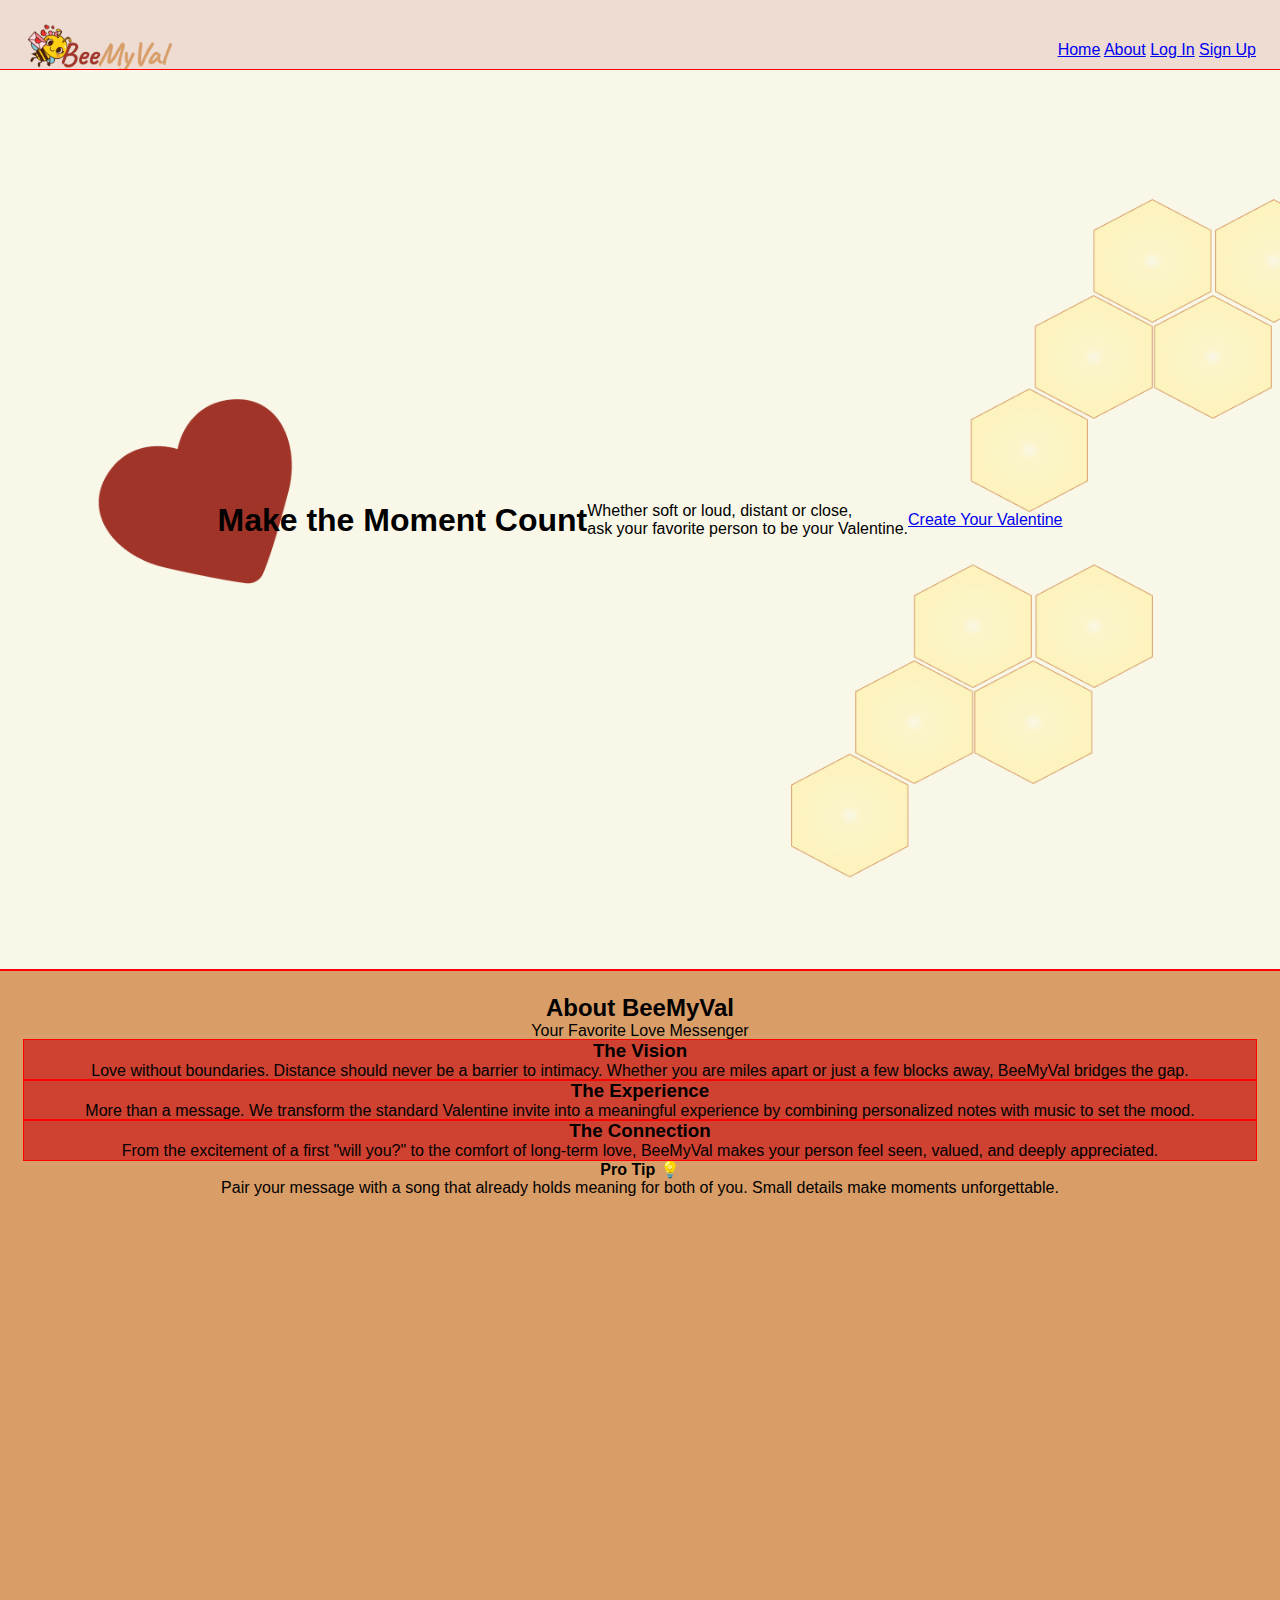
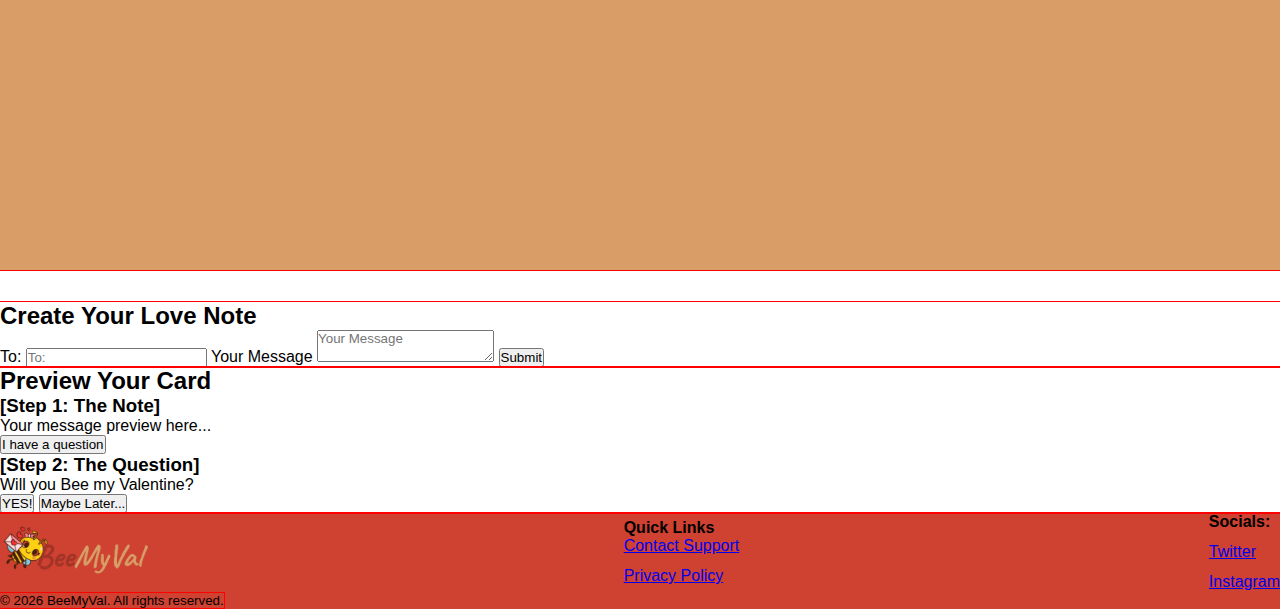
<file: index.html>
<!doctype html>
<html lang="en">
  <head>
    <meta charset="UTF-8" />
    <meta name="viewport" content="width=device-width, initial-scale=1.0" />
    <title>BeeMyVal</title>
    <link rel="stylesheet" href="css/style.css" />
  </head>
  <body>
    <header class="header-grid highlight-bg outline container-lg">
      <nav class="flex navbar outline" aria-label="navigation">
        <a href="/" class="logo" aria-label="BeeMyVal homepage">
          <img src="images/logo.png" alt="BeeMyVal Logo" />
        </a>
        <div class="pages">
          <a href="/">Home</a>
          <a href="#about">About</a>

          <a href="login.html">Log In</a>
          <a href="signup.html">Sign Up</a>
        </div>
      </nav>

      <section id="hero" class="highlight outline hero">
        <h1>Make the Moment Count</h1>
        <p>
          Whether soft or loud, distant or close,<br />ask your favorite person
          to be your Valentine.
        </p>
        <a href="#form" class="cta-button">Create Your Valentine</a>
      </section>
    </header>

    <main>
      <section
        id="about"
        class="about-grid highlight-bg outline about container-lg"
      >
        <div class="about-text">
          <h2>About BeeMyVal</h2>
          <p>Your Favorite Love Messenger</p>
        </div>
        <article class="about-card about-1 highlight outline">
          <h3>The Vision</h3>
          <p>
            Love without boundaries. Distance should never be a barrier to
            intimacy. Whether you are miles apart or just a few blocks away,
            BeeMyVal bridges the gap.
          </p>
        </article>
        <article class="about-card about-2 highlight outline">
          <h3>The Experience</h3>
          <p>
            More than a message. We transform the standard Valentine invite into
            a meaningful experience by combining personalized notes with music
            to set the mood.
          </p>
        </article>
        <article class="about-card about-3 highlight outline">
          <h3>The Connection</h3>
          <p>
            From the excitement of a first "will you?" to the comfort of
            long-term love, BeeMyVal makes your person feel seen, valued, and
            deeply appreciated.
          </p>
        </article>
        <aside>
          <h4>Pro Tip 💡</h4>
          <p>
            Pair your message with a song that already holds meaning for both of
            you. Small details make moments unforgettable.
          </p>
        </aside>
      </section>

      <section id="form" class="outline">
        <h2>Create Your Love Note</h2>
        <form action="/" method="POST">
          <label for="receiver">To:</label>
          <input type="text" id="receiver" name="receiver" placeholder="To:" />
          <label for="message">Your Message</label>
          <textarea
            id="message"
            name="message"
            placeholder="Your Message"
          ></textarea>
          <input type="submit" value="Submit" />
        </form>
      </section>

      <section id="preview" class="outline">
        <h2>Preview Your Card</h2>
        <div class="question1">
          <h3>[Step 1: The Note]</h3>
          <p>Your message preview here...</p>
          <button>I have a question</button>
        </div>

        <div class="question2">
          <h3>[Step 2: The Question]</h3>
          <p>Will you Bee my Valentine?</p>
          <button class="yes">YES!</button>
          <button class="later">Maybe Later...</button>
        </div>
      </section>
    </main>

    <footer class="outline highlight">
      <div class="footer-content flex gap-lg">
        <a href="/" class="logo">
          <img src="images/logo.png" alt="BeeMyVal Logo" />
        </a>

        <div class="footer-links">
          <h4>Quick Links</h4>
          <nav aria-label="Footer" class="flex-col gap-xs">
            <a href="#contact" class="clean-link">Contact Support</a>
            <a href="#" class="clean-link">Privacy Policy</a>
          </nav>
        </div>

        <div class="footer-socials flex-col gap-xs">
          <h4>Socials:</h4>
          <a href="#" class="clean-link">Twitter</a>
          <a href="#" class="clean-link">Instagram</a>
        </div>
      </div>

      <small class="footer-bottom outline">
        &copy; 2026 BeeMyVal. All rights reserved.
      </small>
    </footer>
  </body>
</html>
</file>
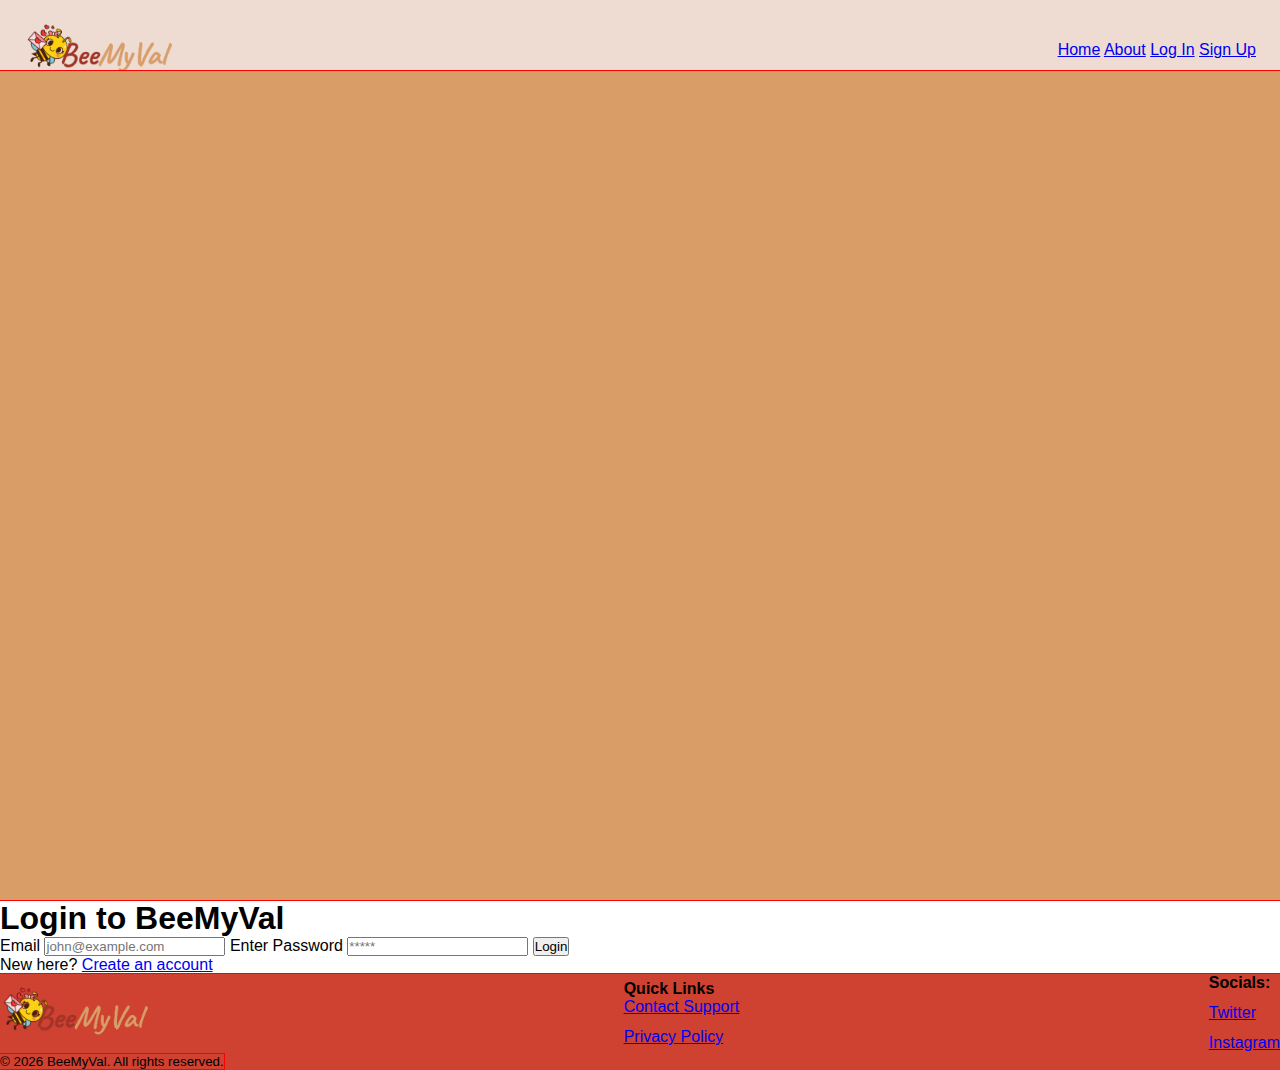
<file: login.html>
<!DOCTYPE html>
<html lang="en">
  <head>
    <meta charset="UTF-8" />
    <meta name="viewport" content="width=device-width, initial-scale=1.0" />
    <link rel="stylesheet" href="css/style.css" />
    <link rel="stylesheet" href="css/forms.css" />
    <title>Login | BeeMyVal</title>
  </head>

  <body>
    <header class="header-grid highlight-bg outline">
      <nav class="flex navbar outline" aria-label="navigation">
        <a href="index.html" class="logo" aria-label="BeeMyVal homepage">
          <img src="images/logo.png" alt="BeeMyVal Logo" />
        </a>
        <div class="pages">
          <a href="index.html">Home</a>
          <a href="index.html#about">About</a>

          <a href="login.html">Log In</a>
          <a href="signup.html">Sign Up</a>
        </div>
      </nav>
    </header>
    <main>
      <h1>Login to BeeMyVal</h1>
      <form action="create.html">
        <label for="email">Email</label>
        <input
          type="email"
          id="email"
          name="email"
          placeholder="john@example.com"
          required
        />

        <label for="password">Enter Password</label>
        <input
          type="password"
          id="password"
          name="password"
          placeholder="*****"
          required
        />

        <button type="submit">Login</button>
      </form>
      <p>New here? <a href="signup.html">Create an account</a></p>
    </main>
    <footer class="outline highlight">
      <div class="footer-content flex gap-lg">
        <a href="index.html" class="logo">
          <img src="images/logo.png" alt="BeeMyVal Logo" />
        </a>

        <div class="footer-links">
          <h4>Quick Links</h4>
          <nav aria-label="Footer" class="flex-col gap-xs">
            <a href="index.html#contact" class="clean-link">Contact Support</a>
            <a href="#" class="clean-link">Privacy Policy</a>
          </nav>
        </div>

        <div class="footer-socials flex-col gap-xs">
          <h4>Socials:</h4>
          <a href="#" class="clean-link">Twitter</a>
          <a href="#" class="clean-link">Instagram</a>
        </div>
      </div>

      <small class="footer-bottom outline">
        &copy; 2026 BeeMyVal. All rights reserved.
      </small>
    </footer>
  </body>
</html>
</file>
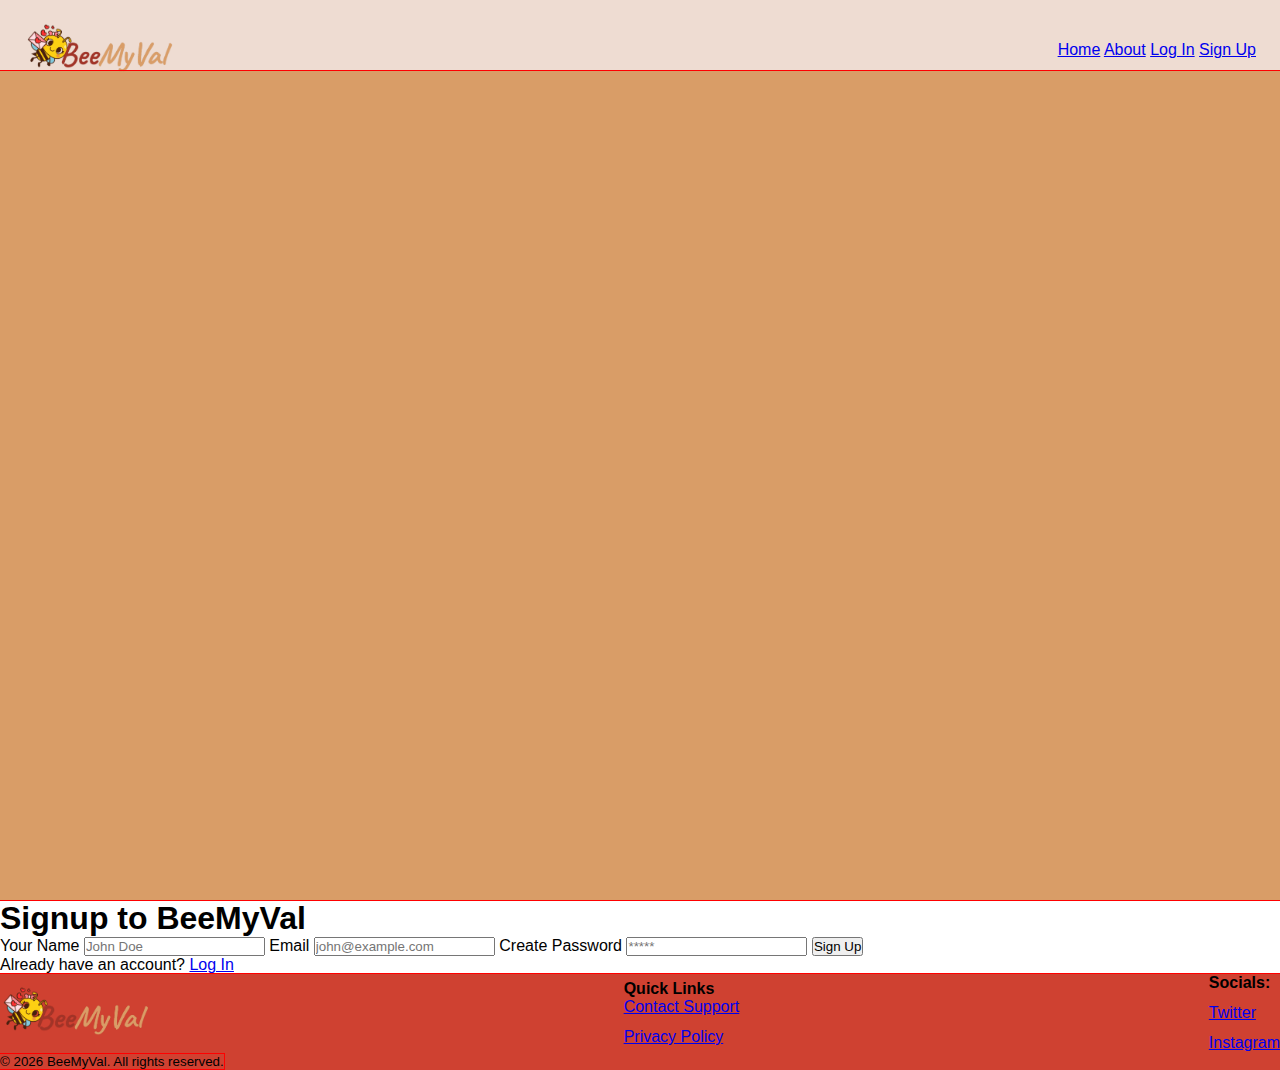
<file: signup.html>
<!doctype html>
<html lang="en">
  <head>
    <meta charset="UTF-8" />
    <meta name="viewport" content="width=device-width, initial-scale=1.0" />
    <link rel="stylesheet" href="css/style.css" />
    <link rel="stylesheet" href="css/forms.css" />
    <title>Sign-up | BeeMyVal</title>
  </head>

  <body>
    <header class="header-grid highlight-bg outline">
      <nav class="flex navbar outline" aria-label="navigation">
        <a href="index.html" class="logo" aria-label="BeeMyVal homepage">
          <img src="images/logo.png" alt="BeeMyVal Logo" />
        </a>
        <div class="pages">
          <a href="index.html">Home</a>
          <a href="index.html#about">About</a>

          <a href="login.html">Log In</a>
          <a href="signup.html">Sign Up</a>
        </div>
      </nav>
    </header>
    <main>
      <h1>Signup to BeeMyVal</h1>
      <form action="create.html">
        <label for="name">Your Name</label>
        <input
          type="text"
          id="name"
          name="name"
          placeholder="John Doe"
          required
        />

        <label for="email">Email</label>
        <input
          type="email"
          id="email"
          name="email"
          placeholder="john@example.com"
          required
        />

        <label for="password">Create Password</label>
        <input
          type="password"
          id="password"
          name="password"
          placeholder="*****"
          required
        />

        <button type="submit">Sign Up</button>
      </form>
      <p>Already have an account? <a href="login.html">Log In</a></p>
    </main>
    <footer class="outline highlight">
      <div class="footer-content flex gap-lg">
        <a href="index.html" class="logo">
          <img src="images/logo.png" alt="BeeMyVal Logo" />
        </a>

        <div class="footer-links">
          <h4>Quick Links</h4>
          <nav aria-label="Footer" class="flex-col gap-xs">
            <a href="index.html#contact" class="clean-link">Contact Support</a>
            <a href="#" class="clean-link">Privacy Policy</a>
          </nav>
        </div>

        <div class="footer-socials flex-col gap-xs">
          <h4>Socials:</h4>
          <a href="#" class="clean-link">Twitter</a>
          <a href="#" class="clean-link">Instagram</a>
        </div>
      </div>

      <small class="footer-bottom outline">
        &copy; 2026 BeeMyVal. All rights reserved.
      </small>
    </footer>
  </body>
</html>
</file>
<file: css/style.css>
/* ====== General styling ====== */

:root {
  --color-primary: #d99d67;
  --color-secondary: #cf4131;
  --color-accent: #a13428;
  --color-background: #eedcd2;
  --color-text: #a13428;
  --color-neutral: #f6ebdf;
  --color-black: #000000;
  --color-white: #ffffff;
  --color-hover: #f3c6c1;
  --device-sm: 600px;
  --device-md: 768px;
  --device-lg: 1024px;
  --height-xl: 100vh;
  --height-lg: 80vh;
  --height-md: 40vh;
  --height-sm: 20vh;

  /* Spacing */
  --space-xxs: 0.02rem;
  --space-xs: 0.75rem;
  --space-sm: 1rem;
  --space-md: 1.5rem;
  --space-lg: 2rem;
  --space-xl: 2.5rem;

  /* Section Padding */
  --section-py: 10vh;
  --section-px: 5vw;
  --section-px-lg: 10vw;

  /* Border Radius */
  --radius-sm: 5px;
  --radius-md: 15px;
  --radius-lg: 25px;

  /* Layout */
  --nav-height: 70px;
  --nav-height-mobile: 110px;

  /* Typography */
  --font-main: "Carme", sans-serif;
  --font-accent: "Caveat", cursive;
  --fs-h1: 3rem;
  --fs-h2: 2.25rem;
  --fs-body: 1.2rem;
  --fs-big: 1.5rem;
  --fs-small: 1rem;
  --fw-bold: 700;

  --transition: all 0.3s ease;
  --shadow-soft:
    0 10px 30px rgba(0, 0, 0, 0.08), 0 4px 12px rgba(217, 157, 103, 0.15);
}

* {
  box-sizing: border-box;
  padding: 0;
  margin: 0;
  font-family: var(--font-main);
}

.center-child {
  display: grid;
  place-content: center;
}

.outline {
  outline: 1px solid red;
}

.highlight {
  background-color: var(--color-secondary);
}

.highlight-bg {
  background-color: var(--color-primary);
}

/* Base Component */
.btn {
  display: inline-block;
  padding: var(--space-sm) var(--space-md);
  margin-top: var(--space-md);
  border-radius: var(--radius-lg);
  font-family: var(--font-main);
  text-decoration: none;
  cursor: pointer;
  transition: var(--transition);
}

.btn--primary {
  background-color: var(--color-accent);
  color: var(--color-white);
  font-weight: var(--fw-bold);
  border: none;
}

.btn--primary:hover {
  background-color: var(--color-secondary);
  transform: translateY(-2px);
}

.flex {
  display: flex;
  justify-content: space-between;
  align-items: center;
  flex-wrap: wrap;
}

.flex-col {
  display: flex;
  flex-direction: column;
}

.gap-xs {
  gap: var(--space-xs);
}

.gap-lg {
  gap: var(--space-lg);
}

.clean__link {
  text-decoration: none;
  color: var(--color-black);
}
.clean__link:hover {
  text-decoration: underline;
}

.container-lg {
  min-height: var(--height-xl);
}

.container-md {
  min-height: var(--height-md);
}

.container-sm {
  min-height: var(--height-sm);
}

.bee__home {
  max-width: 40%;
  height: auto;
  position: absolute;
  left: -140px;
  top: 110px;
}
.card {
  background-color: var(--color-neutral);
  border-radius: var(--radius-lg);
  padding: var(--space-md);
  box-shadow: var(--shadow-soft);
  border: 1px solid rgba(217, 157, 103, 0.2);
}

/* === Component specific styling === */

.header-grid {
  display: grid;
  grid-template-rows: var(--nav-height) 1fr;
  grid-template-areas:
    "nav"
    "hero";
  min-height: 100vh;
}

.navbar {
  grid-area: nav;
  display: flex;
  justify-content: space-between;
  align-items: center;
  padding: var(--space-md);
  background-color: var(--color-background);
  width: 100%;
}

.nav__logo {
  height: 36px;
  width: auto;
}

.nav__toggle {
  display: none;
  background: none;
  border: none;
  font-size: var(--fs-big);
  cursor: pointer;
}

.nav__links {
  display: flex;
  gap: var(--space-md);
  align-items: center;
}

.nav__item {
  text-decoration: none;
  color: var(--color-text);
  font-family: var(--font-main);
  font-weight: 500;
  transition: var(--transition);
}

.nav__item:hover {
  color: var(--color-secondary);
}

.nav__item-cta {
  background-color: var(--color-accent);
  color: var(--color-neutral);
  padding: 0.5rem 1.2rem;
  border-radius: var(--radius-lg);
  font-weight: bold;
}

.nav__item-cta:hover {
  background-color: var(--color-secondary);
  color: var(--color-white);
}
.logo img {
  height: 48px;
  width: auto;
}

.paragraph {
  font-family: var(--font-main);
  font-size: var(--fs-body);
  color: var(--accent-color);
  margin-top: var(--space-md);
  margin-bottom: var(--space-xs);
}
.hero {
  display: flex;
  justify-content: center;
  align-items: center;
  background-image: url("../images/background-desktop.png");
  background-size: cover;
  width: 100%;
  min-height: 100vh;
  background-position: center;
  background-repeat: no-repeat;
}

.hero__content {
  position: relative;
  max-width: 800px;
  padding: var(--space-xl);
  background: var(--color-background);
  border-radius: var(--radius-lg);
  box-shadow: var(--shadow-soft);
  display: flex;
  flex-direction: column;
  justify-content: center;
  align-items: center;
  text-align: center;
  font-family: var(--font-main);
  min-height: 400px;
}

.hero__content h1 {
  font-family: var(--font-main);
  font-size: var(--fs-h1);
  font-weight: var(--fw-bold);
  color: var(--color-accent);
  margin-bottom: var(--space-lg);
}

/* === About Section (Block) ==== */
.about {
  padding: var(--space-md);
  margin-bottom: var(--space-lg);
  text-align: center;
}

.about__title {
  font-size: var(--fs-h2);
  font-family: var(--font-main);
  color: var(--color-accent);
}

.about__grid {
  display: grid;
  grid-template-columns: 1fr;
  gap: var(--space-md);
}

.about__card {
  background-color: var(--color-neutral);
  padding: var(--space-md);
  margin: var(--space-xs);
  height: 250px;
  border-radius: var(--radius-lg);
  border: 1px solid rgba(161, 52, 40, 0.1);
  transition:
    transform 0.3s ease,
    box-shadow 0.3s ease;
}

.about__card:hover {
  transform: translateY(-5px);
  box-shadow: 0 10px 20px rgba(90, 56, 37, 0.1);
}

.about__card-title {
  color: var(--color-secondary);
  margin-bottom: var(--space-sm);
}

/* === Pro Tip Aside === */
.about__tip {
  margin-top: var(--space-lg);
  padding: var(--space-md);
  background-color: rgba(217, 157, 103, 0.1);
  border-left: 5px solid var(--color-primary);
  border-radius: var(--radius-md);
  font-style: italic;
  max-width: 600px;
  margin-top: var(--space-lg);
}

@media screen and (min-width: 768px) {
  .about__grid {
    display: grid;
    grid-template-columns: 1fr 1fr 1fr;
    grid-template-rows: 1fr 3fr;
    grid-template-areas:
      "about about about"
      "about-1 about-2 about-3"
      "aside aside aside";
    align-items: center;
    justify-items: center;
  }

  .about__text {
    grid-area: about;
  }

  .about-1 {
    grid-area: about-1;
  }

  .about-2 {
    grid-area: about-2;
  }

  .about-3 {
    grid-area: about-3;
  }

  .about__tip {
    grid-area: aside;
  }
}

.footer {
  padding: var(--space-lg) var(--section-px);
  background-color: var(--color-neutral);
  margin-top: var(--space-xl);
}

.footer__links h4,
.footer__socials h4 {
  margin-bottom: var(--space-sm);
}

.footer small {
  display: block;
  text-align: center;
  margin-top: var(--space-lg);
}

@media screen and (max-width: 428px) {
  .hero {
    display: flex;
    justify-content: center;
    align-items: center;
    background-image: url("../images/background-mobilex.png");
    background-size: cover;
    width: 100%;
    background-position: center;
    background-repeat: no-repeat;
  }
  .hero__content {
    width: 80%;
  }
  .bee__home {
    max-width: 40%;
    height: auto;
    position: absolute;
    left: -60px;
    top: 170px;
  }
  .footer__content {
    flex-direction: column;
    align-items: flex-start;
  }
}

@media screen and (max-width: 768px) {
  .about-grid {
    grid-template-columns: 1fr;
  }
  .nav__toggle {
    display: block;
  }

  .nav__toggle:hover {
    color: var(--color-text);
  }

  .header-grid {
    display: grid;
    grid-template-rows: var(--nav-height) 1fr;
    grid-template-areas:
      "nav"
      "hero";
    min-height: 100vh;
  }

  .nav__links {
    position: fixed;
    top: var(--nav-height);
    left: 0;
    width: 100%;
    z-index: 1000;
    background-color: var(--color-background);
    flex-direction: column;
    align-items: center;
    gap: var(--space-xxs);
    padding: var(--space-lg);
    box-shadow: var(--shadow-soft);
    display: none;
  }

  .nav__links.active {
    display: flex;
  }

  .nav__item {
    padding: var(--space-sm);
    width: 100%;
    text-align: center;
  }

  .nav__item-cta {
    width: 100%;
    max-width: 220px;
    text-align: center;
  }
}

.contact {
  text-align: center;
  padding: var(--section-py) var(--section-px);
  color: var(--color-neutral);
  background-color: var(--color-accent);
  display: flex;
  flex-direction: column;
  align-items: center;
  justify-content: center;
  gap: var(--space-sm);
}

.contact__link {
  color: var(--color-neutral);
  margin-top: var(--space-xs);
}

.contact__link:hover {
  text-decoration: underline;
}

.caveat-font {
  font-family: "Caveat", cursive;
  font-optical-sizing: auto;
  font-weight: 400;
  font-style: normal;
}
</file>
<file: css/forms.css>
/* Specific styles for Login page */
.form__container {
  display: flex;
  flex-direction: column;
  align-items: center;
  justify-content: center;
  min-height: calc(100vh - 200px);
  padding: var(--space-lg) var(--section-px);
  font-family: var(--font-main);
  text-align: center;
  background-image: url("../images/background.png");
  background-size: cover;
  width: 100%;
  height: 100vh;
  background-position: center;
  background-repeat: no-repeat;
  margin-top: var(--space-xxs);
}

.form__title {
  margin-bottom: var(--space-lg);
  color: var(--color-accent);
  font-family: var(--font-main);
}

.form {
  display: flex;
  flex-direction: column;
  gap: var(--space-sm);
  width: 100%;
  max-width: 400px;
  background-color: var(--color-neutral);
  padding: var(--space-lg);
  border-radius: var(--radius-md);
  box-shadow: var(--shadow-soft);
}

.form__label {
  text-align: left;
  font-weight: bold;
  color: var(--color-text);
}

.form__input {
  padding: var(--space-xs);
  border: 1px solid var(--color-primary);
  border-radius: var(--radius-sm);
  font-size: 1rem;
}

.paragraph {
  margin-top: var(--space-md);
}
</file>
